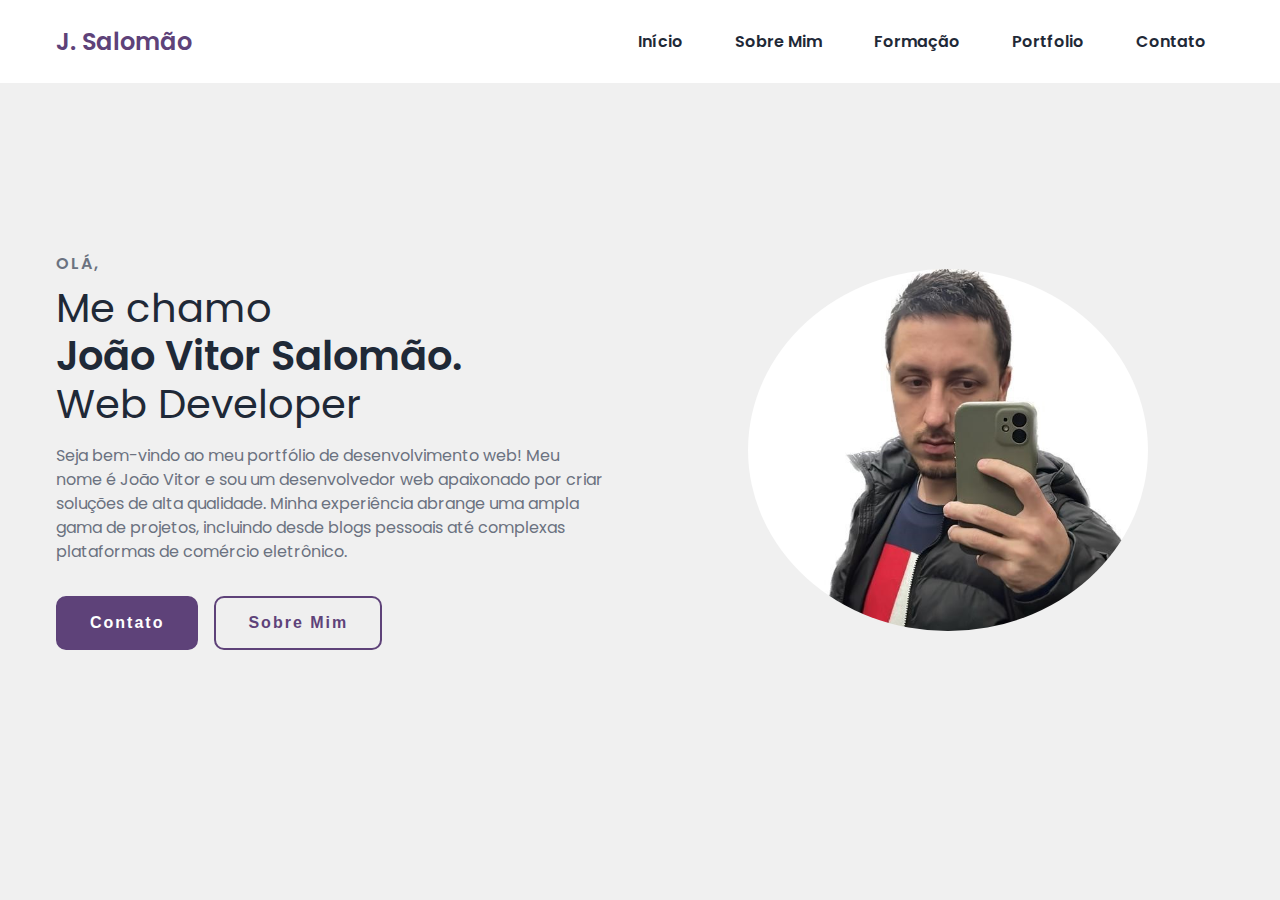
<file: index.html>
<!DOCTYPE html>
<html lang="pt-BR">
  <head>
    <meta charset="UTF-8" />
    <meta http-equiv="X-UA-Compatible" content="IE=edge" />
    <meta name="viewport" content="width=device-width, initial-scale=1.0" />
    <link rel="stylesheet" href="styles.css" />
    <title>Portfolio J. Salomão</title>
  </head>

  <body>
    <!-- Menu principal com os links e definição do menu hambúrguer para mobile  -->
    <nav>
      <div class="menuprincipal">
        <div class="logo"><a href="./index.html">J. Salomão</a></div>
        <div class="menu-icon" onclick="toggleMenu()">
          <div class="bar"></div>
          <div class="bar"></div>
          <div class="bar"></div>
        </div>
        <ul>
          <li><a href="./index.html">Início</a></li>
          <li><a href="./sobre.html">Sobre Mim</a></li>
          <li><a href="./formacao.html">Formação</a></li>
          <li><a href="./portfolio.html">Portfolio</a></li>
          <li><a href="./contato.html">Contato</a></li>
        </ul>
      </div>
    </nav>

    <!-- Seção de conteúdo da página -->
    <section class="section">
      <div class="container">
        <div class="conteudo">
          <p class="subhead">OLÁ,</p>
          <h1 class="headline">
            Me chamo <br><span>João Vitor Salomão.</span><br> Web Developer
          </h1>
          <p class="descricao">
              Seja bem-vindo ao meu portfólio de desenvolvimento web! 
              Meu nome é João Vitor e sou um desenvolvedor web apaixonado por criar soluções de 
              alta qualidade. Minha experiência abrange uma ampla gama de projetos, incluindo desde 
              blogs pessoais até complexas plataformas de comércio eletrônico.
          </p>

        <!-- Botões para a página de contato e portfolio -->
          <div class="buttons">
            <a href="./contato.html"><button class="btn_esq">Contato</button></a>
            <a href="./sobre.html"><button class="btn_dir">Sobre Mim</button></a>
          </div>
        </div>

        <!-- Imagem lateral -->
        <div class="image">
          <img src="assets/lindao.jpg" alt="Minha foto de perfil" />
        </div>

      </div>
    </section>
  </body>

  <!-- Script para mostrar itens no menu hambúrguer -->
  <script>
    function toggleMenu() {
      var menu = document.querySelector('.menuprincipal ul');
      menu.classList.toggle('show');
    }
  </script>
</html>
</file>
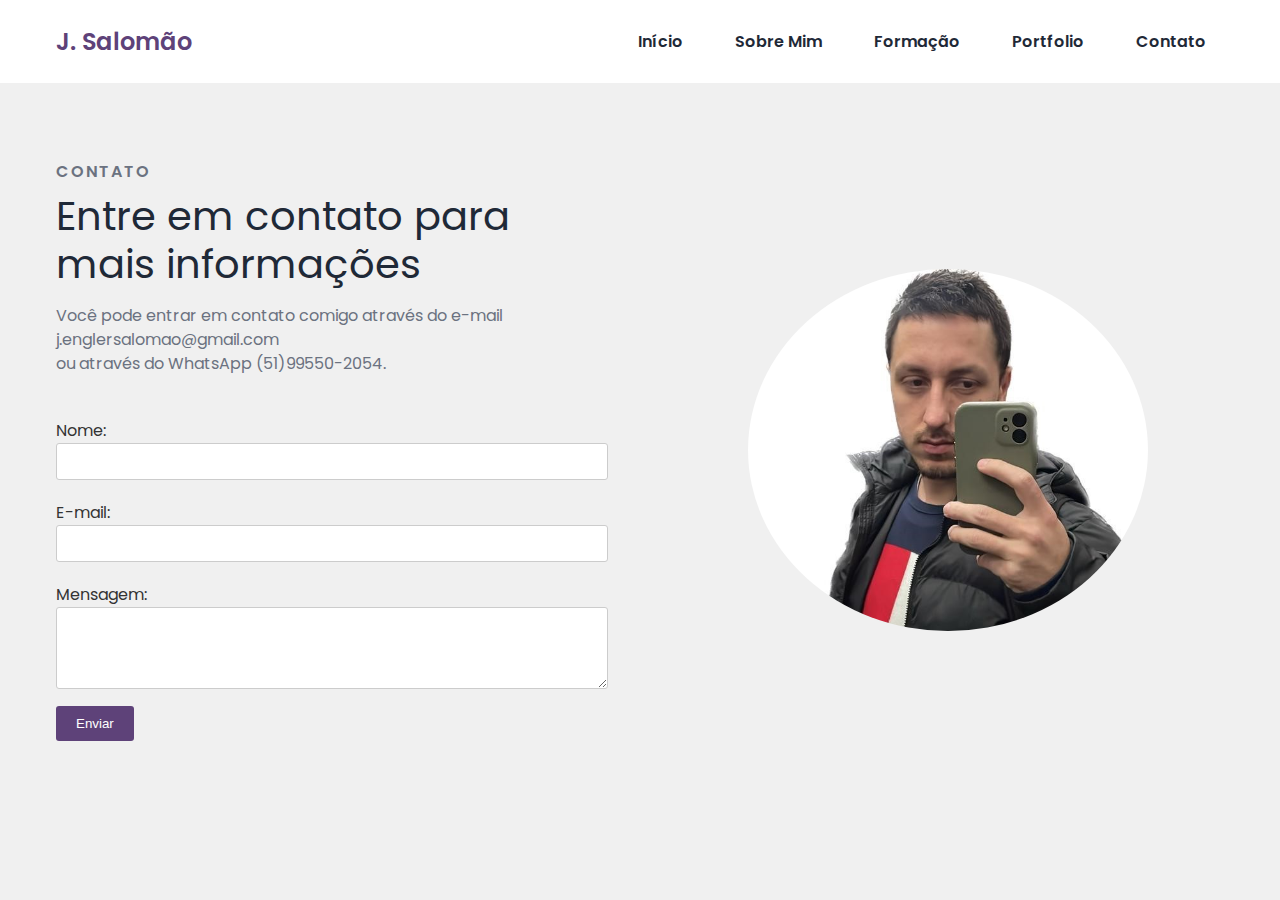
<file: contato.html>
<!DOCTYPE html>
<html lang="pt-BR">
  <head>
    <meta charset="UTF-8" />
    <meta http-equiv="X-UA-Compatible" content="IE=edge" />
    <meta name="viewport" content="width=device-width, initial-scale=1.0" />
    <link rel="stylesheet" href="styles.css" />
    <title>Portfolio J. Salomão</title>
  </head>

  <body>
    <!-- Menu principal com os links -->
    <nav>
      <div class="menuprincipal">
        <div class="logo"><a href="#">J. Salomão</a></div>
        <label for="check" class="checkbox">
          <i class="ri-menu-line"></i>
        </label>
        <input type="checkbox" name="check" id="check" />
        <ul>
          <li><a href="./index.html">Início</a></li>
          <li><a href="./sobre.html">Sobre Mim</a></li>
          <li><a href="./formacao.html">Formação</a></li>
          <li><a href="./portfolio.html">Portfolio</a></li>
          <li><a href="./contato.html">Contato</a></li>
        </ul>
      </div>
    </nav>

    <!-- Seção de conteúdo da página --> 
    <section class="section">
      <div class="container">
        <div class="conteudo">
          <p class="subhead">CONTATO</p>
          <h1 class="headline">
            Entre em contato para mais informações
          </h1>
          <p class="descricao">
            Você pode entrar em contato comigo através do e-mail j.englersalomao@gmail.com <br>
            ou através do WhatsApp (51)99550-2054.
          </p>

          <!-- Formulário solicitando nome, e-mail e mensagem -->
          <form action="" method="post">
            <label for="nome">Nome:</label>
            <input type="text" id="nome" name="nome" required>
      
            <label for="email">E-mail:</label>
            <input type="email" id="email" name="email" required>
      
            <label for="mensagem">Mensagem:</label>
            <textarea id="mensagem" name="mensagem" rows="4" required></textarea>
      
             <input type="submit" value="Enviar">
         </form>
        </div>

        <!-- Imagem lateral -->
        <div class="image">
          <img src="assets/lindao.jpg" alt="Minha foto de perfil" />
        </div>
      </div>
    </section>
  </body>
</html>
</file>
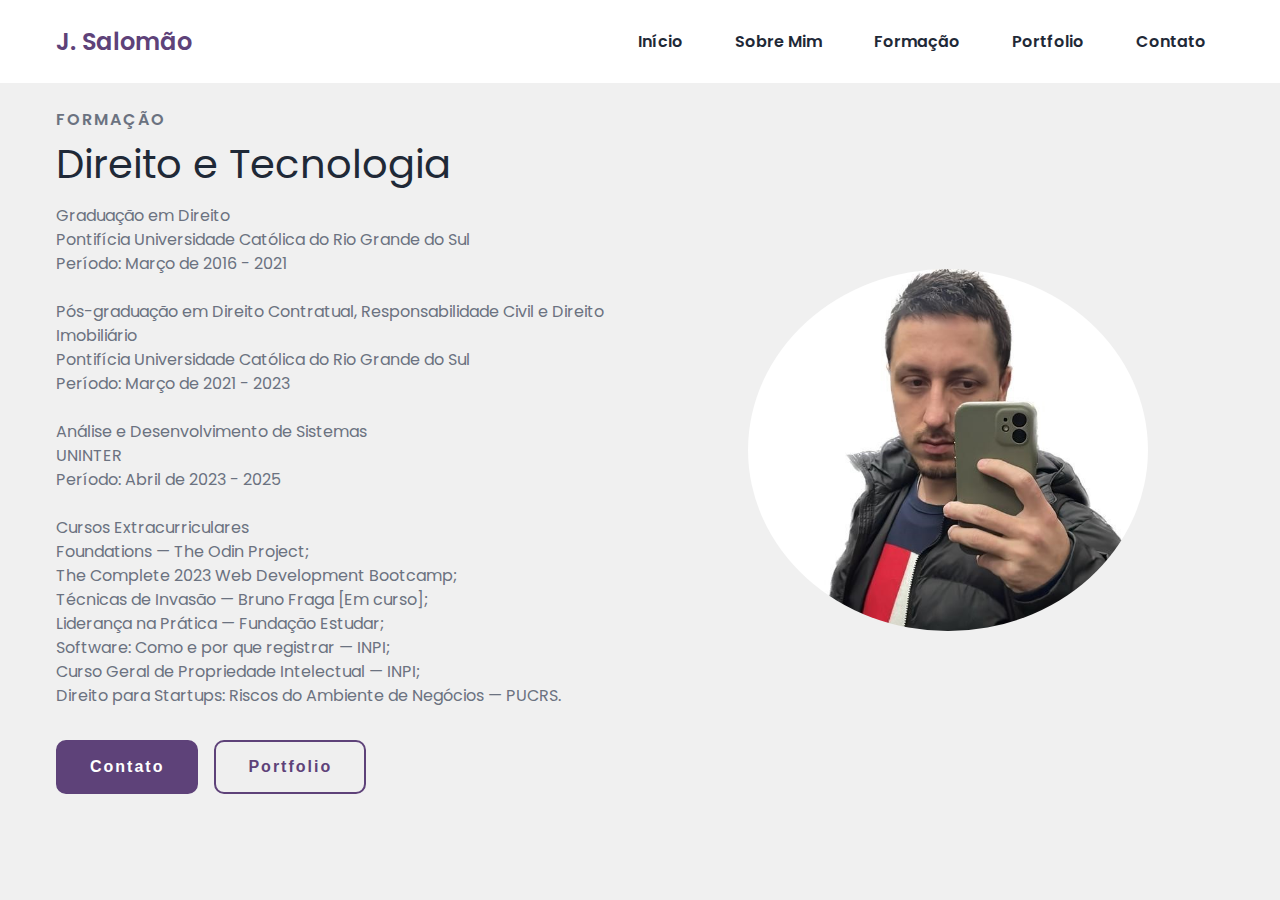
<file: formacao.html>
<!DOCTYPE html>
<html lang="pt-BR">
  <head>
    <meta charset="UTF-8" />
    <meta http-equiv="X-UA-Compatible" content="IE=edge" />
    <meta name="viewport" content="width=device-width, initial-scale=1.0" />
    <link rel="stylesheet" href="styles.css" />
    <title>Portfolio J. Salomão</title>
  </head>

  <body>
    <!-- Menu principal com os links -->
    <nav>
      <div class="menuprincipal">
        <div class="logo"><a href="./index.html">J. Salomão</a></div>
        <div class="menu-icon" onclick="toggleMenu()">
          <div class="bar"></div>
          <div class="bar"></div>
          <div class="bar"></div>
        </div>
        <ul>
          <li><a href="./index.html">Início</a></li>
          <li><a href="./sobre.html">Sobre Mim</a></li>
          <li><a href="./formacao.html">Formação</a></li>
          <li><a href="./portfolio.html">Portfolio</a></li>
          <li><a href="./contato.html">Contato</a></li>
        </ul>
      </div>
    </nav>

    <!-- Seção de conteúdo da página -->
    <section class="section">
      <div class="container">
        <div class="conteudo">
          <p class="subhead">FORMAÇÃO</p>
          <h1 class="headline">
            Direito e Tecnologia
          </h1>
          <p class="descricao">
            <span>Graduação em Direito</span> <br>
            Pontifícia Universidade Católica do Rio Grande do Sul <br>
            Período: Março de 2016 - 2021 <br>
            <br>
            <span>Pós-graduação em Direito Contratual, Responsabilidade Civil e Direito Imobiliário</span> <br>
            Pontifícia Universidade Católica do Rio Grande do Sul <br>
            Período: Março de 2021 - 2023 <br>
            <br>
            <span>Análise e Desenvolvimento de Sistemas</span> <br>
            UNINTER <br>
            Período: Abril de 2023 - 2025 <br>
            <br>
            <span>Cursos Extracurriculares</span><br>
            Foundations — The Odin Project; <br>
            The Complete 2023 Web Development Bootcamp; <br>
            Técnicas de Invasão — Bruno Fraga [Em curso]; <br>
            Liderança na Prática — Fundação Estudar; <br>
            Software: Como e por que registrar — INPI; <br>
            Curso Geral de Propriedade Intelectual — INPI; <br>
            Direito para Startups: Riscos do Ambiente de Negócios — PUCRS.
          </p>

        <!-- Botões para a página de contato e portfolio -->
          <div class="buttons">
            <a href="./contato.html"><button class="btn_esq">Contato</button></a>
            <a href="./portfolio.html"><button class="btn_dir">Portfolio</button></a>
          </div>
        </div>

        <!-- Imagem lateral -->
        <div class="image">
          <img src="assets/lindao.jpg" alt="Minha foto de perfil" />
        </div>
      </div>
    </section>
  </body>

  <!-- Script para mostrar itens no menu hambúrguer -->
  <script>
    function toggleMenu() {
      var menu = document.querySelector('.menuprincipal ul');
      menu.classList.toggle('show');
    }
  </script>
</html>
</file>
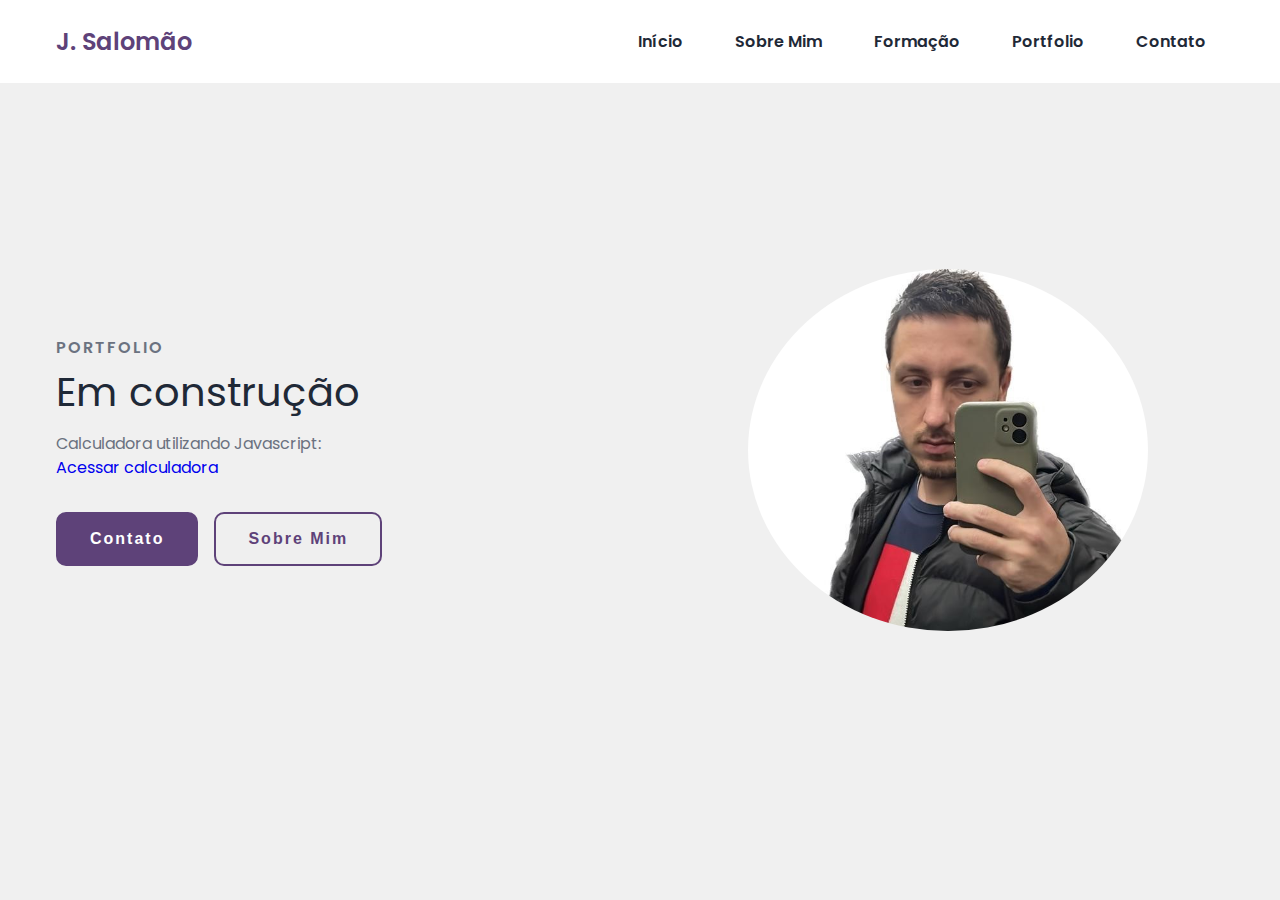
<file: portfolio.html>
<!DOCTYPE html>
<html lang="pt-BR">
  <head>
    <meta charset="UTF-8" />
    <meta http-equiv="X-UA-Compatible" content="IE=edge" />
    <meta name="viewport" content="width=device-width, initial-scale=1.0" />
    <link rel="stylesheet" href="styles.css" />
    <title>Portfolio J. Salomão</title>
  </head>

  <body>
    <!-- Menu principal com os links -->
    <nav>
      <div class="menuprincipal">
        <div class="logo"><a href="#">J. Salomão</a></div>
        <label for="check" class="checkbox">
          <i class="ri-menu-line"></i>
        </label>
        <input type="checkbox" name="check" id="check" />
        <ul>
          <li><a href="./index.html">Início</a></li>
          <li><a href="./sobre.html">Sobre Mim</a></li>
          <li><a href="./formacao.html">Formação</a></li>
          <li><a href="./portfolio.html">Portfolio</a></li>
          <li><a href="./contato.html">Contato</a></li>
        </ul>
      </div>
    </nav>

    <!-- Seção de conteúdo da página -->
    <section class="section">
      <div class="container">
        <div class="conteudo">
          <p class="subhead">PORTFOLIO</p>
          <h1 class="headline">
            Em construção
          </h1>
          <p class="descricao">
            Calculadora utilizando Javascript: <br>
            <a href="https://jvsalomao.github.io/calculadora-js/">Acessar calculadora</a>
          </p>

        <!-- Botões para a página de contato e portfolio -->
          <div class="buttons">
            <a href="./contato.html"><button class="btn_esq">Contato</button></a>
            <a href="./sobre.html"><button class="btn_dir">Sobre Mim</button></a>
          </div>
        </div>

        <!-- Imagem lateral -->
        <div class="image">
          <img src="assets/lindao.jpg" alt="Minha foto de perfil" />
        </div>
      </div>
    </section>
  </body>
</html>
</file>
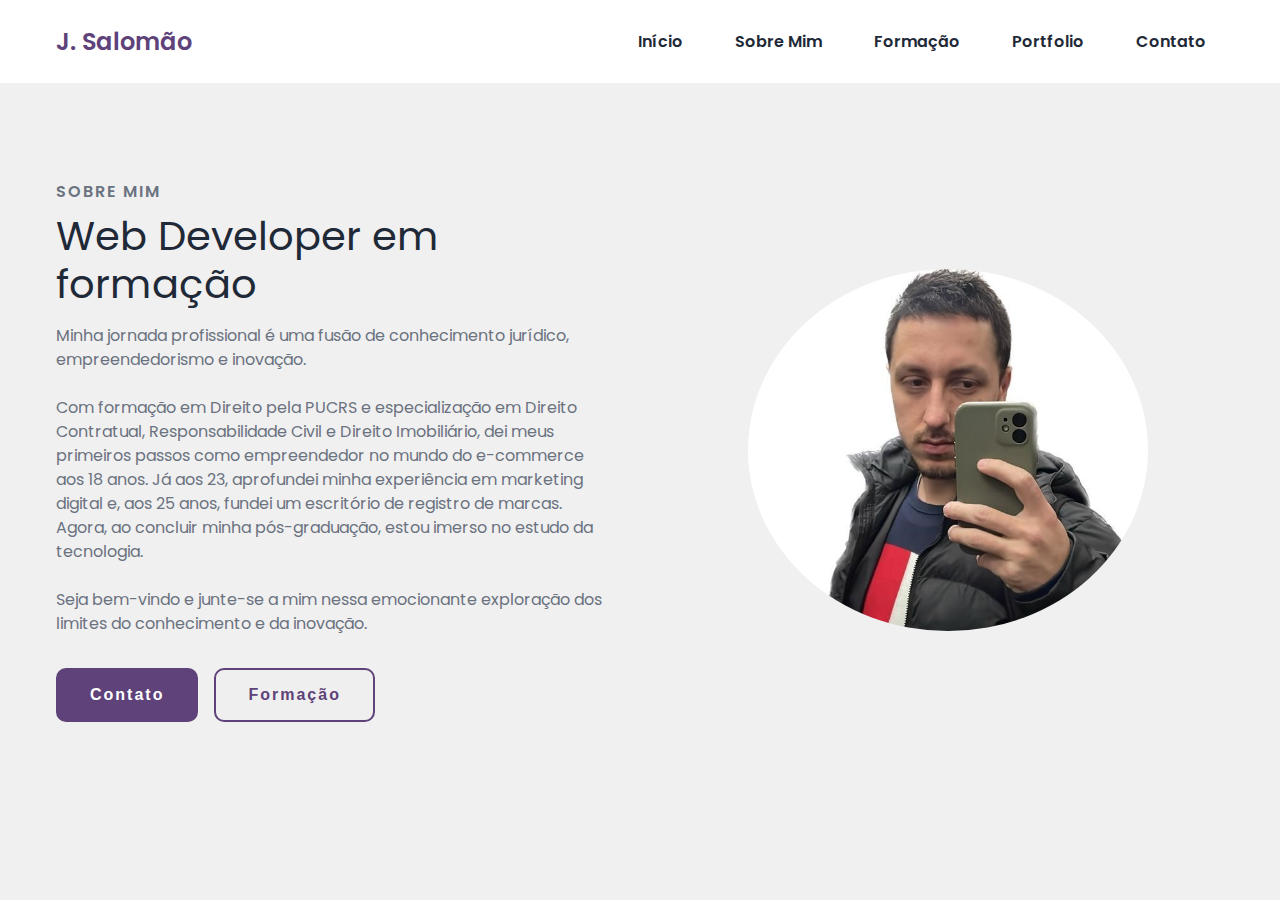
<file: sobre.html>
<!DOCTYPE html>
<html lang="pt-BR">
  <head>
    <meta charset="UTF-8" />
    <meta http-equiv="X-UA-Compatible" content="IE=edge" />
    <meta name="viewport" content="width=device-width, initial-scale=1.0" />
    <link rel="stylesheet" href="styles.css" />
    <title>Portfolio J. Salomão</title>
  </head>

  <body>
    <!-- Menu principal com os links -->
    <nav>
      <div class="menuprincipal">
        <div class="logo"><a href="./index.html">J. Salomão</a></div>
        <div class="menu-icon" onclick="toggleMenu()">
          <div class="bar"></div>
          <div class="bar"></div>
          <div class="bar"></div>
        </div>
        <ul>
          <li><a href="./index.html">Início</a></li>
          <li><a href="./sobre.html">Sobre Mim</a></li>
          <li><a href="./formacao.html">Formação</a></li>
          <li><a href="./portfolio.html">Portfolio</a></li>
          <li><a href="./contato.html">Contato</a></li>
        </ul>
      </div>
    </nav>

    <!-- Seção de conteúdo da página -->
    <section class="section">
      <div class="container">
        <div class="conteudo">
          <p class="subhead">SOBRE MIM</p>
          <h1 class="headline">
            Web Developer em formação
          </h1>
          <p class="descricao">
            Minha jornada profissional é uma fusão de conhecimento jurídico, empreendedorismo
            e inovação. <br><br>
            Com formação em Direito pela PUCRS e especialização em Direito Contratual, 
            Responsabilidade Civil e Direito Imobiliário, dei meus primeiros passos como 
            empreendedor no mundo do e-commerce aos 18 anos. Já aos 23, aprofundei minha experiência 
            em marketing digital e, aos 25 anos, fundei um escritório de registro de marcas.
            Agora, ao concluir minha pós-graduação, estou imerso no estudo da tecnologia. 
            <br><br>Seja bem-vindo e junte-se a mim nessa emocionante exploração dos limites do 
            conhecimento e da inovação.
          </p>

        <!-- Botões para a página de contato e portfolio -->
          <div class="buttons">
            <a href="./contato.html"><button class="btn_esq">Contato</button></a>
            <a href="./formacao.html"><button class="btn_dir">Formação</button></a>
          </div>
        </div>
        
        <!-- Imagem lateral -->
        <div class="image">
          <img src="assets/lindao.jpg" alt="Minha foto de perfil" />
        </div>
      </div>
    </section>
  </body>

  <!-- Script para mostrar itens no menu hambúrguer -->
  <script>
    function toggleMenu() {
      var menu = document.querySelector('.menuprincipal ul');
      menu.classList.toggle('show');
    }
  </script>
</html>
</file>
<file: styles.css>
/* Método utilizado para importar fontes do Google Fonts */
@import url("https://fonts.googleapis.com/css2?family=Poppins:wght@400;600;700&display=swap");

/* Seleciona o elemento HTML para setar as cores padrão da página e define a largura máxima */
:root {
  --primary-color: #5e4279;
  --primary-color-dark: #6509bb;
  --secondary-color: #5e4279;
  --text-dark: #1f2937;
  --text-light: #6b7280;
  --extra-light: #f0f0f0;
  --max-width: 1200px;
}

/* Seletor universal da página para zerar o padding, margin e definir o box-sizing da página */
* {
  padding: 0;
  margin: 0;
  box-sizing: border-box;
}


/* Tira a decoração dos links */
a {
  text-decoration: none;
}


/* Define a fonte Poppins e a sans-serif como alternativa */
body {
  font-family: "Poppins", sans-serif;
}

/* Personalização do menu principal com os links das páginas */
nav {
  width: 100%;
  position: fixed;
  top: 0;
  left: 0;
  background-color: #ffffff;
  z-index: 99;
}

/* Personalização e espaçamento dos itens do menu */

.menuprincipal {
  max-width: var(--max-width);
  margin: auto;
  padding: 1.5rem 1rem;
  display: flex;
  align-items: center;
  justify-content: space-between;
}

/* Personaliza o link utilizado como logo no canto esquerdo da página */
nav .logo a {
  font-size: 1.5rem;
  font-weight: 600;
  color: var(--primary-color);
  transition: 0.3s;
}
nav .logo a:hover {
  color: var(--primary-color-dark);
}

nav .checkbox {
  display: none;
}

nav input {
  display: none;
}
nav .checkbox i {
  font-size: 2rem;
  color: var(--primary-color);
  cursor: pointer;
}

ul {
  display: flex;
  align-items: center;
  gap: 1rem;
  list-style: none;
  transition: left 0.3s;
}

/* Personalização dos links das páginas e das bordas quando passar o mouse por cima */

ul li a {
  padding: 0.5rem 1rem;
  border: 2px solid transparent;
  text-decoration: none;
  font-weight: 600;
  color: var(--text-dark);
  transition: 0.3s;
}

ul li a:hover {
  border-top-color: var(--secondary-color);
  border-bottom-color: var(--secondary-color);
  color: var(--secondary-color);
}

/* Define a cor de fundo da section de conteúdo */

.section {
  background-color: var(--extra-light);
}

/* Formatação dos elementos contidos no container de conteúdo */

.container {
  min-height: 100vh;
  max-width: var(--max-width);
  margin: auto;
  padding: 1rem;
  display: grid;
  grid-template-columns: repeat(2, 1fr);
  gap: 4rem;
}

/* Utiliza o display flex para centralizar os elementos */

.conteudo {
  display: flex;
  flex-direction: column;
  justify-content: center;
}

/* Personaliza a subheadline presente na página */

.subhead {
  letter-spacing: 2px;
  color: var(--text-light);
  font-weight: 600;
  margin-bottom: 0.5rem;
}

/* Personaliza a headline */

.headline {
  font-size: 2.5rem;
  font-weight: 400;
  line-height: 3rem;
  color: var(--text-dark);
  margin-bottom: 1rem;
}

/* Utiliza o span para dar um realce em uma parte do texto */

.headline span {
  font-weight: 600;
}

/* Personaliza a parte do texto das páginas */

.descricao {
  line-height: 1.5rem;
  color: var(--text-light);
  margin-bottom: 2rem;
}

/* Utiliza o display flex para formatar a posição dos botões */

.buttons {
  display: flex;
  gap: 1rem;
}

/* Personaliza os botões, bordas e cursor */

.buttons button {
  font-size: 1rem;
  font-weight: 600;
  letter-spacing: 2px;
  padding: 1rem 2rem;
  outline: none;
  border: 2px solid var(--primary-color);
  border-radius: 10px;
  transition: 0.3s;
  cursor: pointer;
}

/* Define as cores normais do botão da esquerda e quando estiver em hover */

.btn_esq {
  background-color: var(--primary-color);
  color: #ffffff;
}

.btn_esq:hover {
  background-color: var(--primary-color-dark);
}

/* Define as cores normais do botão da direita e quando estiver em hover */

.btn_dir {
  color: var(--primary-color);
}

.btn_dir:hover {
  background-color: var(--primary-color-dark);
  color: #ffffff;
}

/* Utiliza o display grid para centralizar a foto */

.image {
  display: grid;
  place-items: center;
}

/* Seta o tamanho da imagem e arredonda as bordas */

.image img {
  width: min(25rem, 90%);
  border-radius: 100%;
}

/* Personalização do formulário */

label {
  display: block;
  margin-top: 10px;
  color: #333;
}

input[type="text"], input[type="email"], textarea {
  width: 100%;
  padding: 10px;
  margin-bottom: 10px;
  border: 1px solid #ccc;
  border-radius: 3px;
}

input[type="submit"] {
  background-color: var(--primary-color);
  color: #fff;
  padding: 10px 20px;
  border: none;
  border-radius: 3px;
  cursor: pointer;
}

input[type="submit"]:hover {
  background-color: var(--primary-color-dark);
}

/* Método encontrado para tornar o site responsivo para larguras menores que 750px */
@media (width < 750px) {
  nav .checkbox {
    display: block;
  }

  ul {
    position: absolute;
    width: 100%;
    height: calc(100vh - 85px);
    left: -100%;
    top: 85px;
    background-color: var(--extra-light);
    flex-direction: column;
    justify-content: center;
    gap: 3rem;
  }

  nav #check:checked ~ ul {
    left: 0;
  }

  ul li a {
    font-size: 1.25rem;
  }

  .container {
    padding: 10rem 1rem 5rem 1rem;
    text-align: center;
    grid-template-columns: repeat(1, 1fr);
  }

  .image {
    grid-area: 1/1/2/2;
  }

  .buttons {
    margin: auto;
  }
}
</file>
